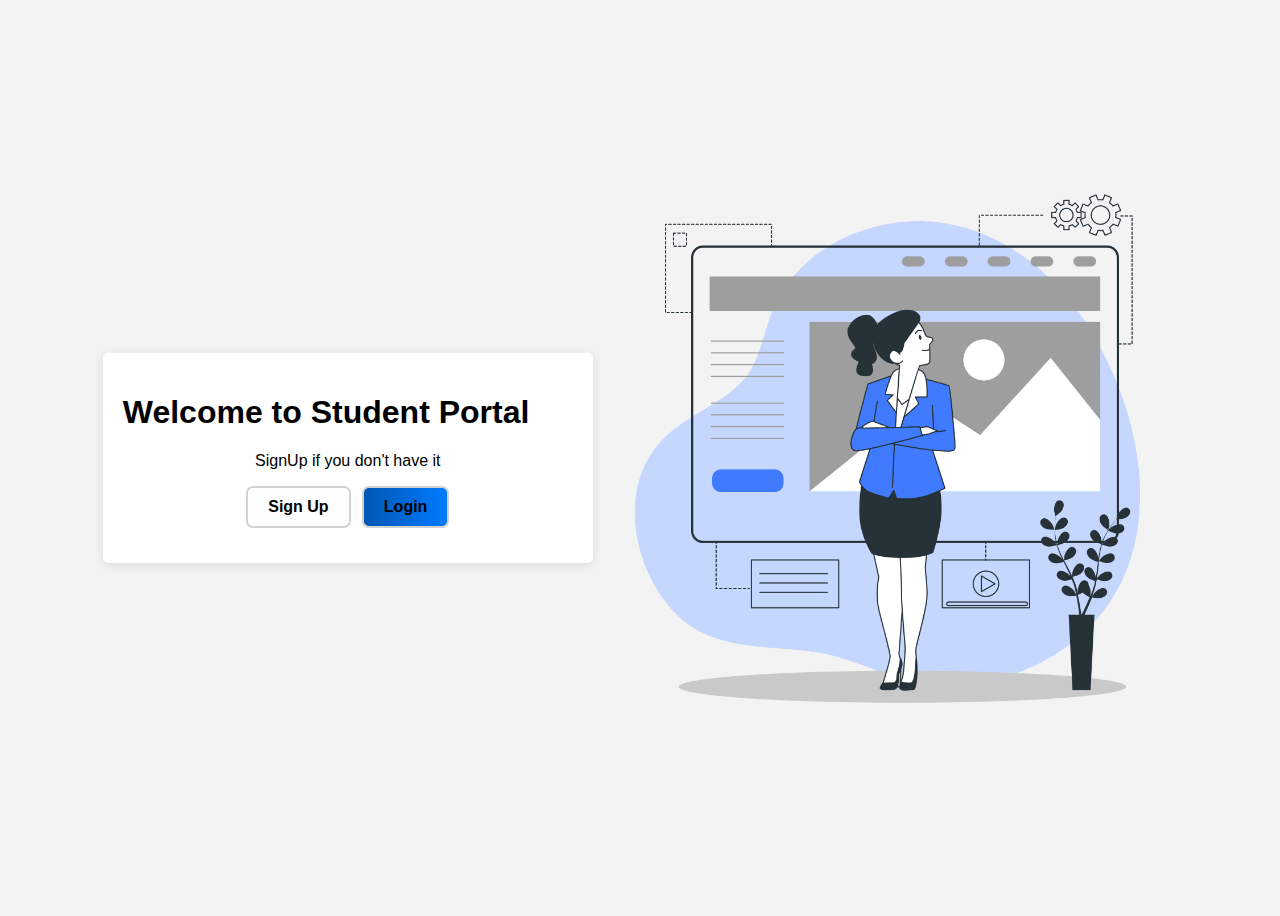
<file: index.html>
<!DOCTYPE html>
<html lang="en">
<head>
    <meta charset="UTF-8">
    <meta name="viewport" content="width=device-width, initial-scale=1.0">
    <!-- <link rel="stylesheet" href="templtes/styles.css"> -->
    <title>Home page</title>
    <style>
        body {
    font-family: 'Lucida Sans', 'Lucida Sans Regular', 'Lucida Grande', 'Lucida Sans Unicode', Geneva, Verdana, sans-serif;
    display: flex;
    flex-direction: row-reverse;
    justify-content: center;
    align-items: center;
    height: 100vh;
    background: #f3f3f4;
    min-height: 100%;
}

.container {
    
    background-color: #fff;
    padding: 20px;
    border-radius: 5px;
    box-shadow: 0 2px 10px rgba(0, 0, 0, 0.1);
    max-width: 450px;
    min-width: 300px!important;
    
  }


.input-group {
    display: flex;
    justify-content: center;
    flex-direction: row-reverse;
    gap: 0.7em;
    margin-bottom: 15px;
  }
  
  .input-group label {
    display: block;
    margin-bottom: 5px;
  }
  
  .input-group input {
    width: 100%;
    padding: 10px;
    border: 1px solid #ccc;
    border-radius: 3px;
  }
  
  .input-group input[type="submit"] {
    background-color: #007bff;
    color: #fff;
    border: none;
    cursor: pointer;
  }
button {
    background-color: #007bff;
    color: white;
    border: none;
    border-radius: 4px;
    padding: 10px 20px;
    cursor: pointer;
}

button:hover {
    background-color: #0056b3;
}
@media (max-width:1200px){
    .style{
        display: none!important;
    }
    .box{
        width: auto!important;
    }
}
@media (max-width:600px){
  .title{
    font-size: 22px;
    font-weight: 700;
  }
}
    </style>
</head>
<body>
    <img class="style" src="templtes/Landing page-bro.png" width="45%"/>
    <div class="box" style="width:40%;">

    <div class="container">
        <h1 class="title">
        Welcome to Student Portal</h1>
        <p style="text-align: center;">SignUp if you don't have it</p>
        <div class="input-group">
            <button onclick="navigateToLoginPage()" style="background: linear-gradient(to right , #0056b3 , #007bff) !important;font-weight: 700; font-size: 16px; border: 2px solid #d2d2d2; color: #000; border-radius: 7px;">Login</button>
            <button  onclick="navigateToSignupPage()" style="background: #fefefe !important; font-weight: 700; font-size: 16px; border: 2px solid #d2d2d2; color: #000; border-radius: 7px;" type="submit" <a href="signup_page.html"></a>Sign Up</button>
          </div>
    </div>
            
</div>
<script>
    function navigateToLoginPage() {
        // Replace 'login.html' with the actual URL of your login page
        window.open('login_page.html', '_blank');
        
    }
    function navigateToSignupPage() {
        // Replace 'login.html' with the actual URL of your login page
        window.open('signup_page.html', '_blank');
    }
    </script>
</body>
</html>
</file>
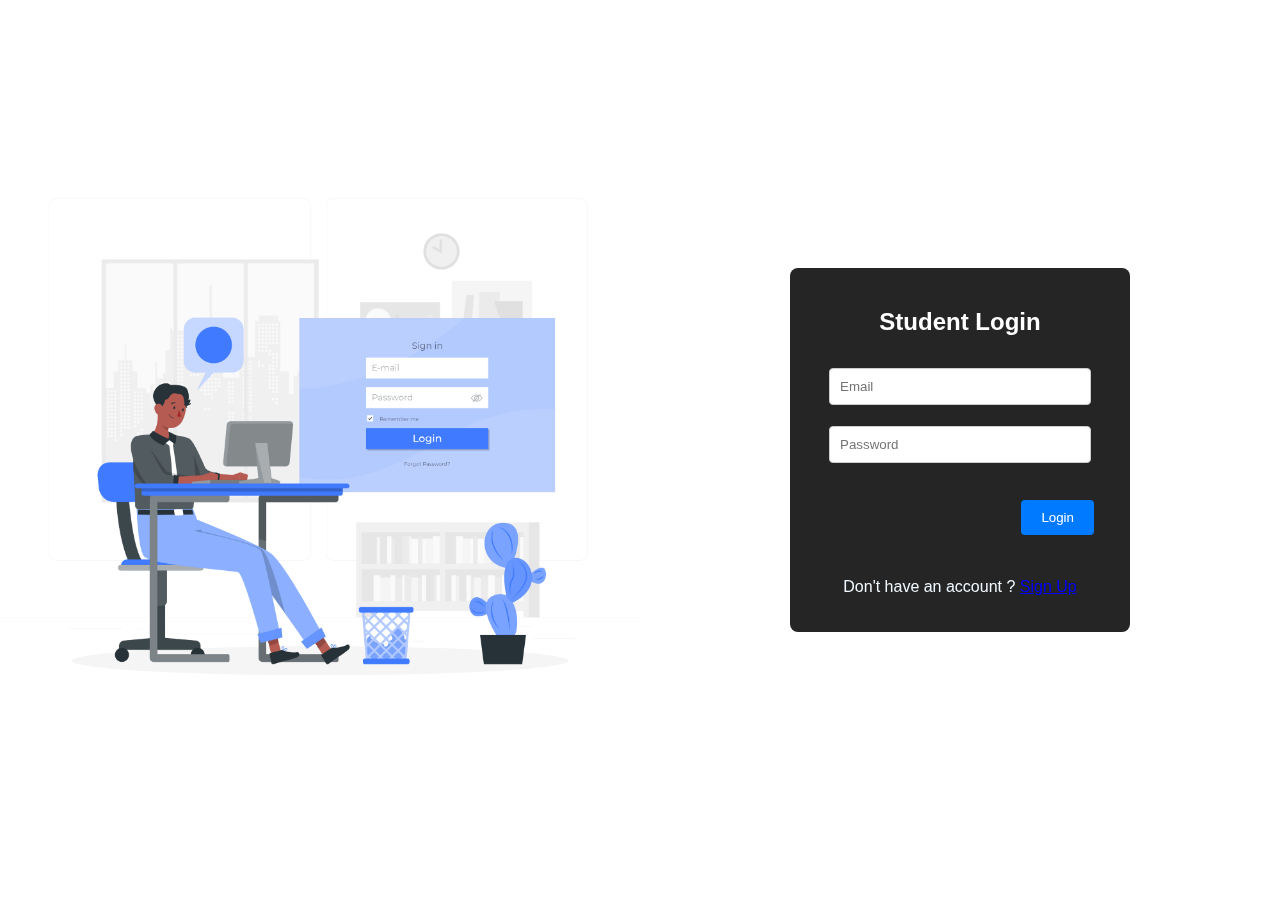
<file: login_page.html>
<!DOCTYPE html>
<html lang="en">
<head>
    <meta charset="UTF-8">
    <meta name="viewport" content="width=device-width, initial-scale=1.0">
    <link rel="stylesheet" href="templtes/styles.css">
    <title>Student Login</title>
</head>
<body>
    <div class="photo" style="width: 50%;"> 
        <img src="templtes/Computer login-rafiki.png" width="100%"/>
    </div>
    <div class="container">
        <div class="form-container">
            <h2>Student Login</h2>
            <form action="#" method="post">
                <input type="email" name="email" placeholder="Email" name="user-name" required>
                <input type="password" name="password" placeholder="Password" required>
                <button style="align-self: flex-end; " type="submit">Login</button>
                <p class="text" style="color: aliceblue;">
                    Don't have an account ? 
                    <a href="signup_page.html" style="color: blue;">Sign Up</a>
                </p>
            
            </form>
        </div>
    </div>
</body>
</html>
</file>
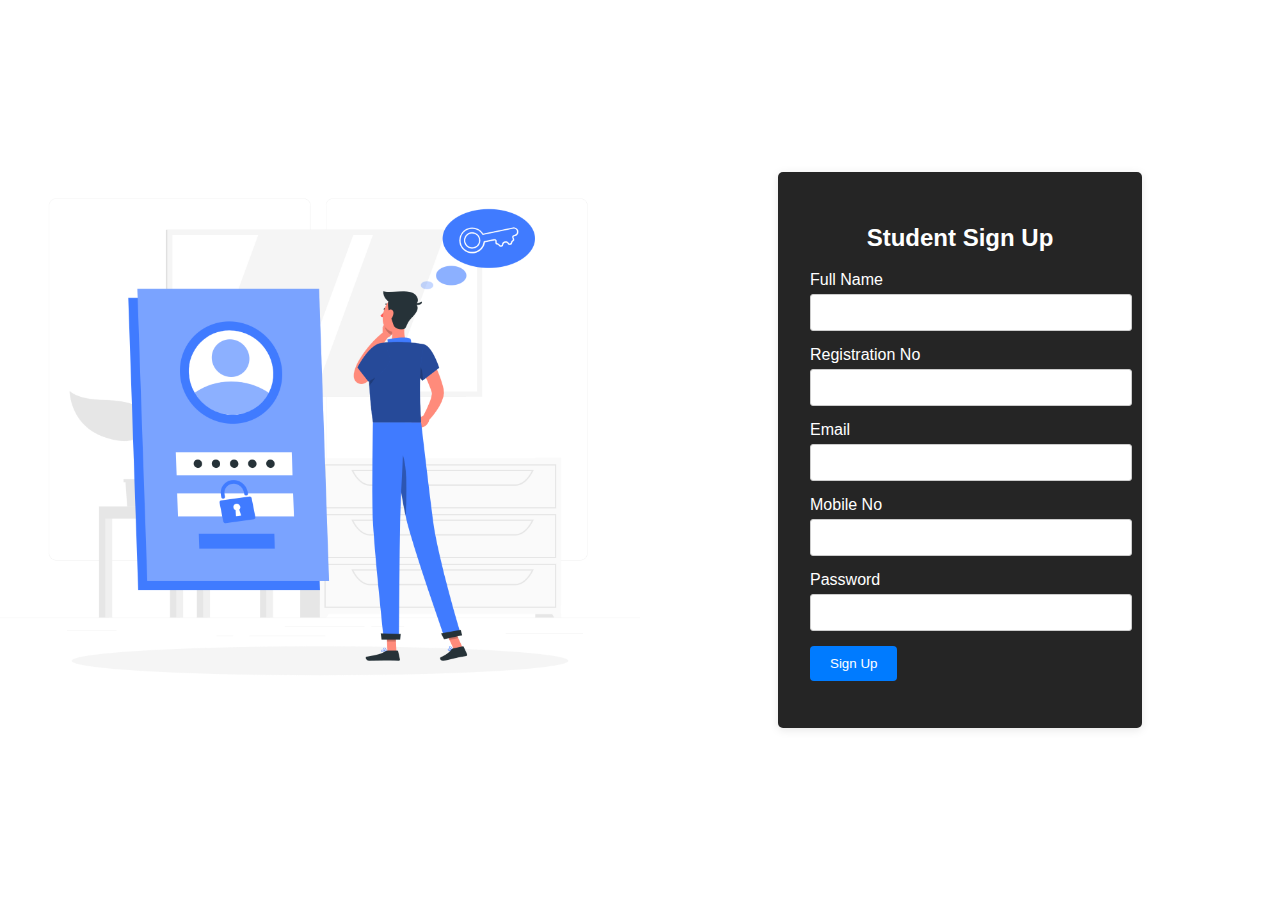
<file: signup_page.html>
<!-- 
<!DOCTYPE html>
<html lang="en">
<head>
    <meta charset="UTF-8">
    <meta name="viewport" content="width=device-width, initial-scale=1.0">
    <link rel="stylesheet" href="templtes/styles.css">
    <title>Student Signup</title>

    <style></style>
</head>
<body>
    
    <div class="container">
        <div class="form-container">
            <h2>Student Sign Up</h2>
            <form action="signup.php" method="post">
                <input type="text" name="fullname" placeholder="Full Name" required>
                <input type="email" name="email" placeholder="Email" required>
                <input type="password" name="password" placeholder="Password" required>
                <button type="submit">Sign Up</button>
            </form>
        </div>
      
       
    </div>
</body>
</html>
<!--  -->


 <!DOCTYPE html>
<html lang="en">
<head>
<meta charset="UTF-8">
<meta name="viewport" content="width=device-width, initial-scale=1.0">
<title>Student Sign-Up</title>
<style>
  body {
    font-family: Arial, sans-serif;
    margin: 0;
    padding: 0;
    display: flex;
    justify-content: center;
    align-items: center;
    min-height: 100vh;
  }
  
  .container {
    background-color: #252525;
    padding: 2em 2em;
    border-radius: 5px;
    box-shadow: 0 2px 10px rgba(0, 0, 0, 0.1);
    max-width: auto;
    min-width: 300px;
    color: #fff!important;
  }
  
  .container h2 {
    text-align: center;

  }
  
  .input-group {
    margin-bottom: 15px;
  }
  
  .input-group label {
    display: block;
    margin-bottom: 5px;
  }
  
  .input-group input {
    width: 100%;
    padding: 10px;
    border: 1px solid #ccc;
    border-radius: 3px;
  }
  
  .input-group input[type="submit"] {
    background-color: #007bff;
    color: #fff;
    border: none;
    cursor: pointer;
  }
button {
    background-color: #007bff;
    color: white;
    border: none;
    border-radius: 4px;
    padding: 10px 20px;
    cursor: pointer;
}

button:hover {
    background-color: #0056b3;
}
@media (max-width:1200px){
    .style{
        display: none!important;
    }
}

</style>
</head>
<body>
  <div class="style" style="width: 50%;"> 
    <img src="templtes/Forgot password-rafiki.png" width="100%"/>
</div>
<div style="width: 50%; display: flex; justify-content: center; align-items: center;"> 
  <div class="container">
    <h2>Student Sign Up</h2>
    <form action="#" method="post">
      <div class="input-group">
        <label for="name">Full Name</label>
        <input type="text" id="name" name="name" required>
      </div>
      <div class="input-group">
        <label for="number">Registration No</label>
        <input type="text" id="number" name="name" required>
      </div>
      <div class="input-group">
        <label for="email">Email</label>
        <input type="email" id="email" name="email" required>
      </div>

      <div class="input-group">
        <label for="number">Mobile No</label>
        <input type="text" id="number" name="name" required>
      </div>

      <div class="input-group">
        <label for="password">Password</label>
        <input type="password" id="password" name="password" required>
      </div>
      <div class="input-group">
        <button type="submit">Sign Up</button>
      </div>
    </form>
  </div>
</div>
<script>


</script>

</body>
</html>
</file>
<file: templtes/styles.css>
body {
    font-family: Arial, sans-serif;
    margin: 0;
    padding: 0;
    display: flex;
    justify-content: space-around;
    align-items: center;
    min-height: 100vh;
    
}

.container {
    display: flex;
    flex-direction: column;
    min-width: 300px;
    width: 50%;
    align-items: center;
}

.form-container {
    backdrop-filter: blur(12px) saturate(180%);
    -webkit-backdrop-filter: blur(12px) saturate(180%);
    background-color:#252525;
    border-radius: 8px;
    box-shadow: 0px 0px 10px rgba(21, 20, 20, 0);
    padding: 20px;
    margin: 10px;
    max-width: 400px;
min-width: 300px;
display: flex;
align-items: center;
flex-direction: column;
gap: 0.7em;
}
form{
    display: flex;
    flex-direction: column;
    width: 100%;
    align-items: center;
}
h2 {
    margin-bottom: 10px;
    color: white;
}
text{
    color: white;
    font-size: 1.2em;
    margin-bottom: 10px;
}
input {
    width: 80%;
    padding: 10px;
  margin: 0.8em 0;
    border: 1px solid #ccc;
    border-radius: 4px;
}

button {
    background-color: #007bff;
    color: white;
    border: none;
    border-radius: 4px;
    margin: 2em 0;
    margin-right: 1.2em;
    padding: 10px 20px;
    cursor: pointer;
    align-self: flex-end !important;
}

button:hover {
    background-color: #0056b3;
}

@media (max-width:700px){
    .photo{
        display: none!important;
    }
}
</file>
